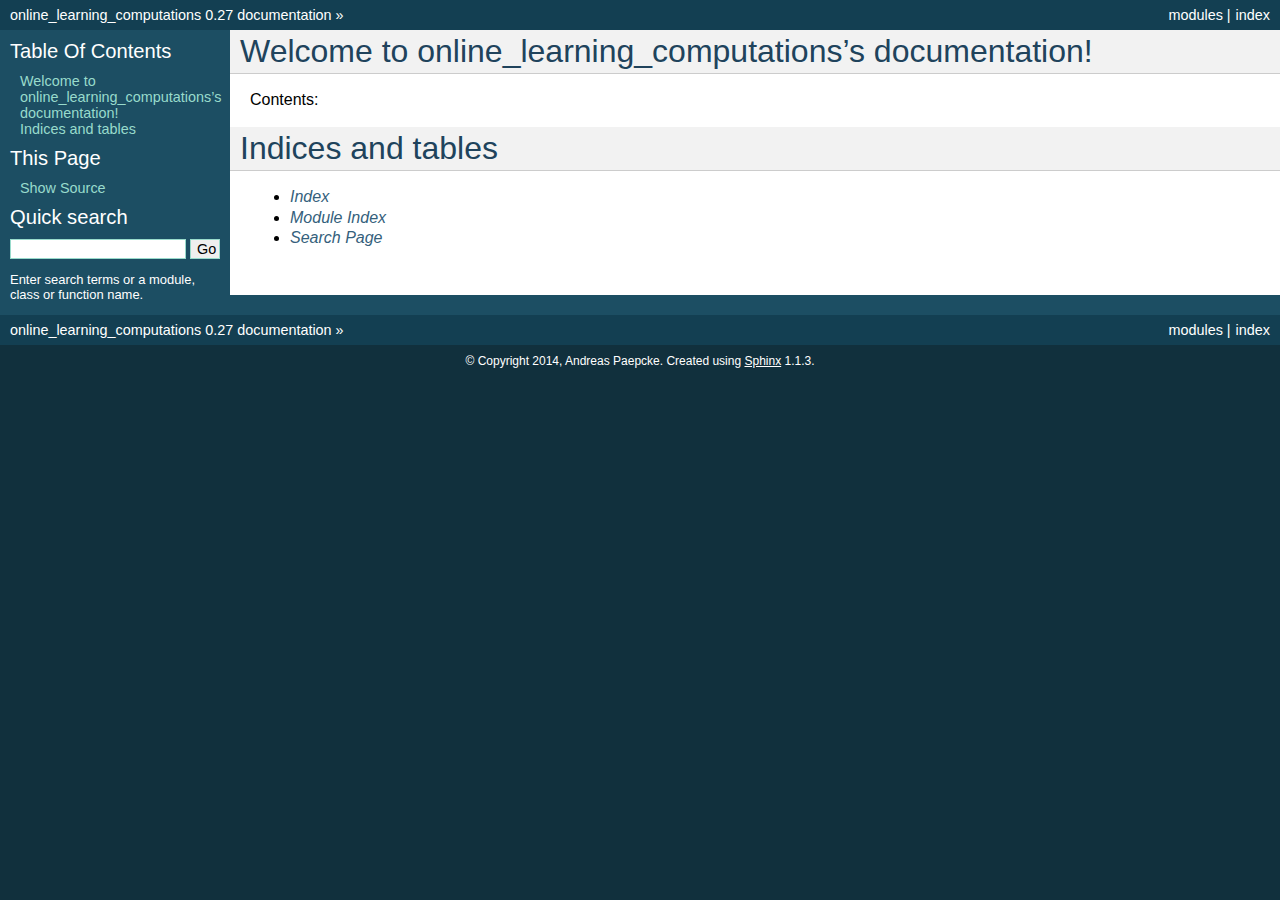
<file: doc/_build/index.html>
<!DOCTYPE html PUBLIC "-//W3C//DTD XHTML 1.0 Transitional//EN"
  "http://www.w3.org/TR/xhtml1/DTD/xhtml1-transitional.dtd">


<html xmlns="http://www.w3.org/1999/xhtml">
  <head>
    <meta http-equiv="Content-Type" content="text/html; charset=utf-8" />
    
    <title>Welcome to online_learning_computations’s documentation! &mdash; online_learning_computations 0.27 documentation</title>
    
    <link rel="stylesheet" href="_static/default.css" type="text/css" />
    <link rel="stylesheet" href="_static/pygments.css" type="text/css" />
    
    <script type="text/javascript">
      var DOCUMENTATION_OPTIONS = {
        URL_ROOT:    '',
        VERSION:     '0.27',
        COLLAPSE_INDEX: false,
        FILE_SUFFIX: '.html',
        HAS_SOURCE:  true
      };
    </script>
    <script type="text/javascript" src="_static/jquery.js"></script>
    <script type="text/javascript" src="_static/underscore.js"></script>
    <script type="text/javascript" src="_static/doctools.js"></script>
    <link rel="top" title="online_learning_computations 0.27 documentation" href="#" /> 
  </head>
  <body>
    <div class="related">
      <h3>Navigation</h3>
      <ul>
        <li class="right" style="margin-right: 10px">
          <a href="genindex.html" title="General Index"
             accesskey="I">index</a></li>
        <li class="right" >
          <a href="py-modindex.html" title="Python Module Index"
             >modules</a> |</li>
        <li><a href="#">online_learning_computations 0.27 documentation</a> &raquo;</li> 
      </ul>
    </div>  

    <div class="document">
      <div class="documentwrapper">
        <div class="bodywrapper">
          <div class="body">
            
  <div class="section" id="welcome-to-online-learning-computations-s-documentation">
<h1>Welcome to online_learning_computations&#8217;s documentation!<a class="headerlink" href="#welcome-to-online-learning-computations-s-documentation" title="Permalink to this headline">¶</a></h1>
<p>Contents:</p>
<div class="toctree-wrapper compound">
<ul class="simple">
</ul>
</div>
</div>
<div class="section" id="indices-and-tables">
<h1>Indices and tables<a class="headerlink" href="#indices-and-tables" title="Permalink to this headline">¶</a></h1>
<ul class="simple">
<li><a class="reference internal" href="genindex.html"><em>Index</em></a></li>
<li><a class="reference internal" href="py-modindex.html"><em>Module Index</em></a></li>
<li><a class="reference internal" href="search.html"><em>Search Page</em></a></li>
</ul>
</div>


          </div>
        </div>
      </div>
      <div class="sphinxsidebar">
        <div class="sphinxsidebarwrapper">
  <h3><a href="#">Table Of Contents</a></h3>
  <ul>
<li><a class="reference internal" href="#">Welcome to online_learning_computations&#8217;s documentation!</a><ul>
</ul>
</li>
<li><a class="reference internal" href="#indices-and-tables">Indices and tables</a></li>
</ul>

  <h3>This Page</h3>
  <ul class="this-page-menu">
    <li><a href="_sources/index.txt"
           rel="nofollow">Show Source</a></li>
  </ul>
<div id="searchbox" style="display: none">
  <h3>Quick search</h3>
    <form class="search" action="search.html" method="get">
      <input type="text" name="q" />
      <input type="submit" value="Go" />
      <input type="hidden" name="check_keywords" value="yes" />
      <input type="hidden" name="area" value="default" />
    </form>
    <p class="searchtip" style="font-size: 90%">
    Enter search terms or a module, class or function name.
    </p>
</div>
<script type="text/javascript">$('#searchbox').show(0);</script>
        </div>
      </div>
      <div class="clearer"></div>
    </div>
    <div class="related">
      <h3>Navigation</h3>
      <ul>
        <li class="right" style="margin-right: 10px">
          <a href="genindex.html" title="General Index"
             >index</a></li>
        <li class="right" >
          <a href="py-modindex.html" title="Python Module Index"
             >modules</a> |</li>
        <li><a href="#">online_learning_computations 0.27 documentation</a> &raquo;</li> 
      </ul>
    </div>
    <div class="footer">
        &copy; Copyright 2014, Andreas Paepcke.
      Created using <a href="http://sphinx.pocoo.org/">Sphinx</a> 1.1.3.
    </div>
  </body>
</html>
</file>
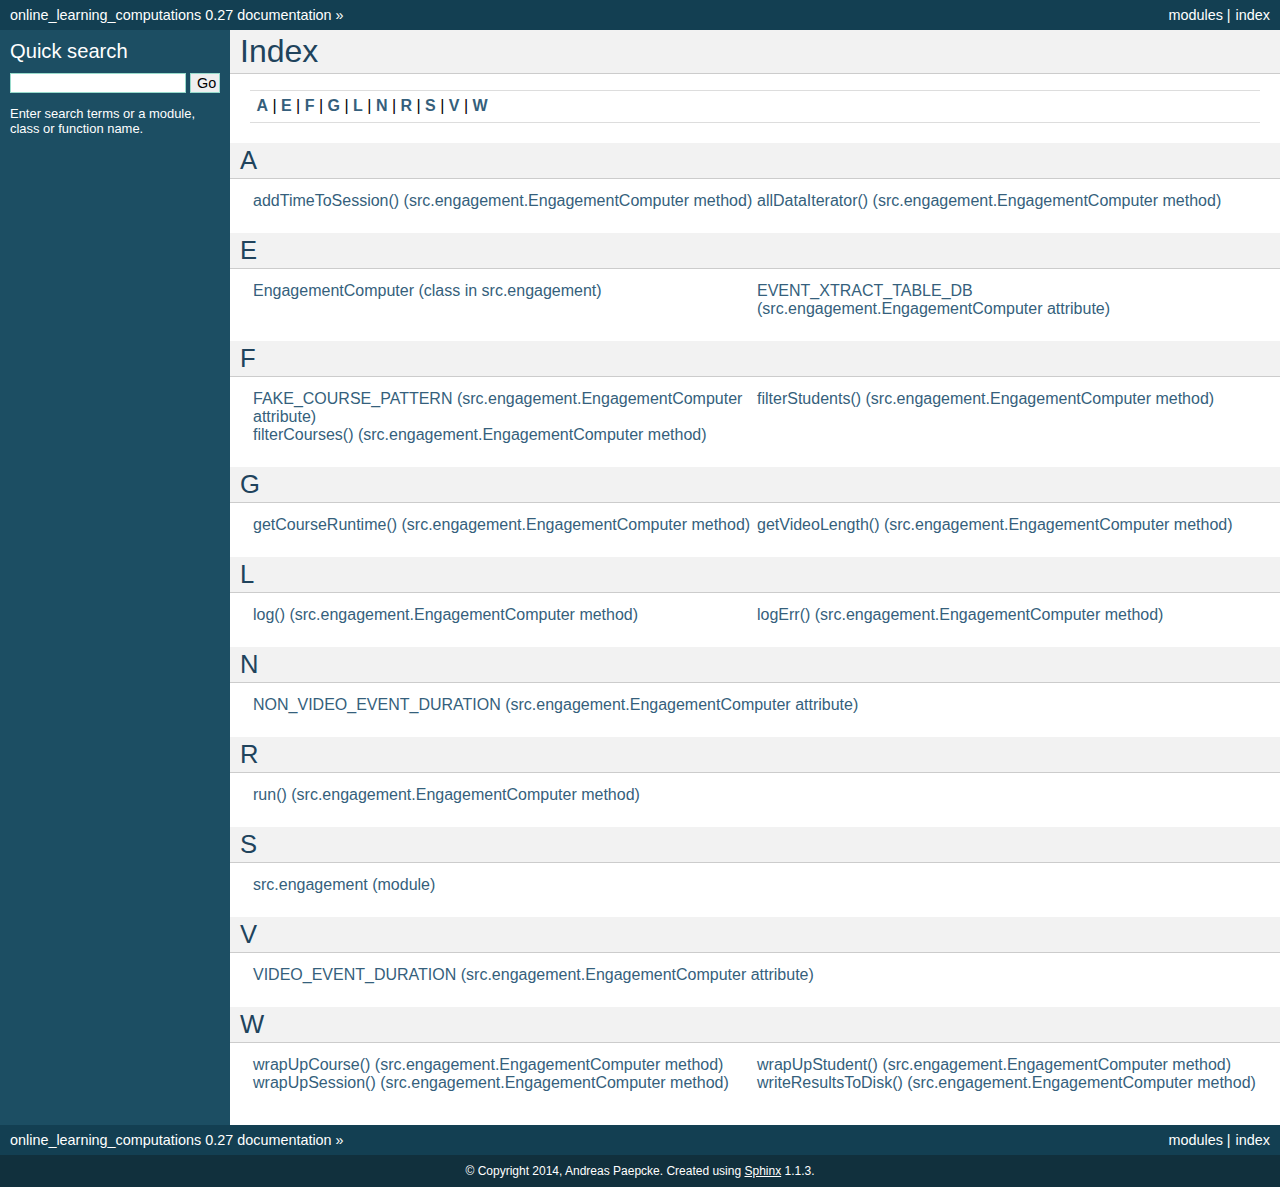
<file: doc/_build/genindex.html>
<!DOCTYPE html PUBLIC "-//W3C//DTD XHTML 1.0 Transitional//EN"
  "http://www.w3.org/TR/xhtml1/DTD/xhtml1-transitional.dtd">


<html xmlns="http://www.w3.org/1999/xhtml">
  <head>
    <meta http-equiv="Content-Type" content="text/html; charset=utf-8" />
    
    <title>Index &mdash; online_learning_computations 0.27 documentation</title>
    
    <link rel="stylesheet" href="_static/default.css" type="text/css" />
    <link rel="stylesheet" href="_static/pygments.css" type="text/css" />
    
    <script type="text/javascript">
      var DOCUMENTATION_OPTIONS = {
        URL_ROOT:    '',
        VERSION:     '0.27',
        COLLAPSE_INDEX: false,
        FILE_SUFFIX: '.html',
        HAS_SOURCE:  true
      };
    </script>
    <script type="text/javascript" src="_static/jquery.js"></script>
    <script type="text/javascript" src="_static/underscore.js"></script>
    <script type="text/javascript" src="_static/doctools.js"></script>
    <link rel="top" title="online_learning_computations 0.27 documentation" href="index.html" /> 
  </head>
  <body>
    <div class="related">
      <h3>Navigation</h3>
      <ul>
        <li class="right" style="margin-right: 10px">
          <a href="#" title="General Index"
             accesskey="I">index</a></li>
        <li class="right" >
          <a href="py-modindex.html" title="Python Module Index"
             >modules</a> |</li>
        <li><a href="index.html">online_learning_computations 0.27 documentation</a> &raquo;</li> 
      </ul>
    </div>  

    <div class="document">
      <div class="documentwrapper">
        <div class="bodywrapper">
          <div class="body">
            

<h1 id="index">Index</h1>

<div class="genindex-jumpbox">
 <a href="#A"><strong>A</strong></a>
 | <a href="#E"><strong>E</strong></a>
 | <a href="#F"><strong>F</strong></a>
 | <a href="#G"><strong>G</strong></a>
 | <a href="#L"><strong>L</strong></a>
 | <a href="#N"><strong>N</strong></a>
 | <a href="#R"><strong>R</strong></a>
 | <a href="#S"><strong>S</strong></a>
 | <a href="#V"><strong>V</strong></a>
 | <a href="#W"><strong>W</strong></a>
 
</div>
<h2 id="A">A</h2>
<table style="width: 100%" class="indextable genindextable"><tr>
  <td style="width: 33%" valign="top"><dl>
      
  <dt><a href="src.html#src.engagement.EngagementComputer.addTimeToSession">addTimeToSession() (src.engagement.EngagementComputer method)</a>
  </dt>

  </dl></td>
  <td style="width: 33%" valign="top"><dl>
      
  <dt><a href="src.html#src.engagement.EngagementComputer.allDataIterator">allDataIterator() (src.engagement.EngagementComputer method)</a>
  </dt>

  </dl></td>
</tr></table>

<h2 id="E">E</h2>
<table style="width: 100%" class="indextable genindextable"><tr>
  <td style="width: 33%" valign="top"><dl>
      
  <dt><a href="src.html#src.engagement.EngagementComputer">EngagementComputer (class in src.engagement)</a>
  </dt>

  </dl></td>
  <td style="width: 33%" valign="top"><dl>
      
  <dt><a href="src.html#src.engagement.EngagementComputer.EVENT_XTRACT_TABLE_DB">EVENT_XTRACT_TABLE_DB (src.engagement.EngagementComputer attribute)</a>
  </dt>

  </dl></td>
</tr></table>

<h2 id="F">F</h2>
<table style="width: 100%" class="indextable genindextable"><tr>
  <td style="width: 33%" valign="top"><dl>
      
  <dt><a href="src.html#src.engagement.EngagementComputer.FAKE_COURSE_PATTERN">FAKE_COURSE_PATTERN (src.engagement.EngagementComputer attribute)</a>
  </dt>

      
  <dt><a href="src.html#src.engagement.EngagementComputer.filterCourses">filterCourses() (src.engagement.EngagementComputer method)</a>
  </dt>

  </dl></td>
  <td style="width: 33%" valign="top"><dl>
      
  <dt><a href="src.html#src.engagement.EngagementComputer.filterStudents">filterStudents() (src.engagement.EngagementComputer method)</a>
  </dt>

  </dl></td>
</tr></table>

<h2 id="G">G</h2>
<table style="width: 100%" class="indextable genindextable"><tr>
  <td style="width: 33%" valign="top"><dl>
      
  <dt><a href="src.html#src.engagement.EngagementComputer.getCourseRuntime">getCourseRuntime() (src.engagement.EngagementComputer method)</a>
  </dt>

  </dl></td>
  <td style="width: 33%" valign="top"><dl>
      
  <dt><a href="src.html#src.engagement.EngagementComputer.getVideoLength">getVideoLength() (src.engagement.EngagementComputer method)</a>
  </dt>

  </dl></td>
</tr></table>

<h2 id="L">L</h2>
<table style="width: 100%" class="indextable genindextable"><tr>
  <td style="width: 33%" valign="top"><dl>
      
  <dt><a href="src.html#src.engagement.EngagementComputer.log">log() (src.engagement.EngagementComputer method)</a>
  </dt>

  </dl></td>
  <td style="width: 33%" valign="top"><dl>
      
  <dt><a href="src.html#src.engagement.EngagementComputer.logErr">logErr() (src.engagement.EngagementComputer method)</a>
  </dt>

  </dl></td>
</tr></table>

<h2 id="N">N</h2>
<table style="width: 100%" class="indextable genindextable"><tr>
  <td style="width: 33%" valign="top"><dl>
      
  <dt><a href="src.html#src.engagement.EngagementComputer.NON_VIDEO_EVENT_DURATION">NON_VIDEO_EVENT_DURATION (src.engagement.EngagementComputer attribute)</a>
  </dt>

  </dl></td>
</tr></table>

<h2 id="R">R</h2>
<table style="width: 100%" class="indextable genindextable"><tr>
  <td style="width: 33%" valign="top"><dl>
      
  <dt><a href="src.html#src.engagement.EngagementComputer.run">run() (src.engagement.EngagementComputer method)</a>
  </dt>

  </dl></td>
</tr></table>

<h2 id="S">S</h2>
<table style="width: 100%" class="indextable genindextable"><tr>
  <td style="width: 33%" valign="top"><dl>
      
  <dt><a href="src.html#module-src.engagement">src.engagement (module)</a>
  </dt>

  </dl></td>
</tr></table>

<h2 id="V">V</h2>
<table style="width: 100%" class="indextable genindextable"><tr>
  <td style="width: 33%" valign="top"><dl>
      
  <dt><a href="src.html#src.engagement.EngagementComputer.VIDEO_EVENT_DURATION">VIDEO_EVENT_DURATION (src.engagement.EngagementComputer attribute)</a>
  </dt>

  </dl></td>
</tr></table>

<h2 id="W">W</h2>
<table style="width: 100%" class="indextable genindextable"><tr>
  <td style="width: 33%" valign="top"><dl>
      
  <dt><a href="src.html#src.engagement.EngagementComputer.wrapUpCourse">wrapUpCourse() (src.engagement.EngagementComputer method)</a>
  </dt>

      
  <dt><a href="src.html#src.engagement.EngagementComputer.wrapUpSession">wrapUpSession() (src.engagement.EngagementComputer method)</a>
  </dt>

  </dl></td>
  <td style="width: 33%" valign="top"><dl>
      
  <dt><a href="src.html#src.engagement.EngagementComputer.wrapUpStudent">wrapUpStudent() (src.engagement.EngagementComputer method)</a>
  </dt>

      
  <dt><a href="src.html#src.engagement.EngagementComputer.writeResultsToDisk">writeResultsToDisk() (src.engagement.EngagementComputer method)</a>
  </dt>

  </dl></td>
</tr></table>



          </div>
        </div>
      </div>
      <div class="sphinxsidebar">
        <div class="sphinxsidebarwrapper">

   

<div id="searchbox" style="display: none">
  <h3>Quick search</h3>
    <form class="search" action="search.html" method="get">
      <input type="text" name="q" />
      <input type="submit" value="Go" />
      <input type="hidden" name="check_keywords" value="yes" />
      <input type="hidden" name="area" value="default" />
    </form>
    <p class="searchtip" style="font-size: 90%">
    Enter search terms or a module, class or function name.
    </p>
</div>
<script type="text/javascript">$('#searchbox').show(0);</script>
        </div>
      </div>
      <div class="clearer"></div>
    </div>
    <div class="related">
      <h3>Navigation</h3>
      <ul>
        <li class="right" style="margin-right: 10px">
          <a href="#" title="General Index"
             >index</a></li>
        <li class="right" >
          <a href="py-modindex.html" title="Python Module Index"
             >modules</a> |</li>
        <li><a href="index.html">online_learning_computations 0.27 documentation</a> &raquo;</li> 
      </ul>
    </div>
    <div class="footer">
        &copy; Copyright 2014, Andreas Paepcke.
      Created using <a href="http://sphinx.pocoo.org/">Sphinx</a> 1.1.3.
    </div>
  </body>
</html>
</file>
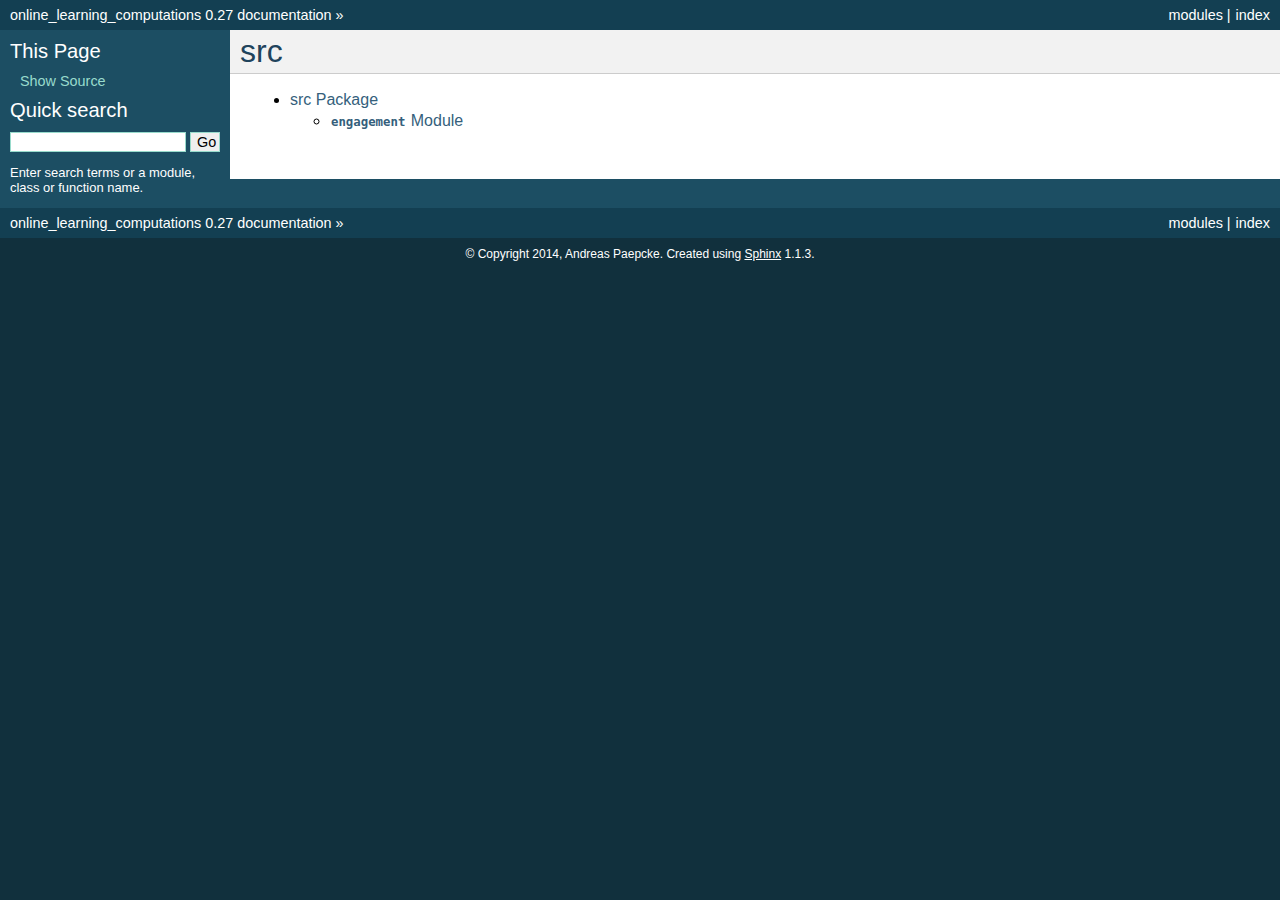
<file: doc/_build/modules.html>
<!DOCTYPE html PUBLIC "-//W3C//DTD XHTML 1.0 Transitional//EN"
  "http://www.w3.org/TR/xhtml1/DTD/xhtml1-transitional.dtd">


<html xmlns="http://www.w3.org/1999/xhtml">
  <head>
    <meta http-equiv="Content-Type" content="text/html; charset=utf-8" />
    
    <title>src &mdash; online_learning_computations 0.27 documentation</title>
    
    <link rel="stylesheet" href="_static/default.css" type="text/css" />
    <link rel="stylesheet" href="_static/pygments.css" type="text/css" />
    
    <script type="text/javascript">
      var DOCUMENTATION_OPTIONS = {
        URL_ROOT:    '',
        VERSION:     '0.27',
        COLLAPSE_INDEX: false,
        FILE_SUFFIX: '.html',
        HAS_SOURCE:  true
      };
    </script>
    <script type="text/javascript" src="_static/jquery.js"></script>
    <script type="text/javascript" src="_static/underscore.js"></script>
    <script type="text/javascript" src="_static/doctools.js"></script>
    <link rel="top" title="online_learning_computations 0.27 documentation" href="index.html" /> 
  </head>
  <body>
    <div class="related">
      <h3>Navigation</h3>
      <ul>
        <li class="right" style="margin-right: 10px">
          <a href="genindex.html" title="General Index"
             accesskey="I">index</a></li>
        <li class="right" >
          <a href="py-modindex.html" title="Python Module Index"
             >modules</a> |</li>
        <li><a href="index.html">online_learning_computations 0.27 documentation</a> &raquo;</li> 
      </ul>
    </div>  

    <div class="document">
      <div class="documentwrapper">
        <div class="bodywrapper">
          <div class="body">
            
  <div class="section" id="src">
<h1>src<a class="headerlink" href="#src" title="Permalink to this headline">¶</a></h1>
<div class="toctree-wrapper compound">
<ul>
<li class="toctree-l1"><a class="reference internal" href="src.html">src Package</a><ul>
<li class="toctree-l2"><a class="reference internal" href="src.html#module-src.engagement"><tt class="docutils literal"><span class="pre">engagement</span></tt> Module</a></li>
</ul>
</li>
</ul>
</div>
</div>


          </div>
        </div>
      </div>
      <div class="sphinxsidebar">
        <div class="sphinxsidebarwrapper">
  <h3>This Page</h3>
  <ul class="this-page-menu">
    <li><a href="_sources/modules.txt"
           rel="nofollow">Show Source</a></li>
  </ul>
<div id="searchbox" style="display: none">
  <h3>Quick search</h3>
    <form class="search" action="search.html" method="get">
      <input type="text" name="q" />
      <input type="submit" value="Go" />
      <input type="hidden" name="check_keywords" value="yes" />
      <input type="hidden" name="area" value="default" />
    </form>
    <p class="searchtip" style="font-size: 90%">
    Enter search terms or a module, class or function name.
    </p>
</div>
<script type="text/javascript">$('#searchbox').show(0);</script>
        </div>
      </div>
      <div class="clearer"></div>
    </div>
    <div class="related">
      <h3>Navigation</h3>
      <ul>
        <li class="right" style="margin-right: 10px">
          <a href="genindex.html" title="General Index"
             >index</a></li>
        <li class="right" >
          <a href="py-modindex.html" title="Python Module Index"
             >modules</a> |</li>
        <li><a href="index.html">online_learning_computations 0.27 documentation</a> &raquo;</li> 
      </ul>
    </div>
    <div class="footer">
        &copy; Copyright 2014, Andreas Paepcke.
      Created using <a href="http://sphinx.pocoo.org/">Sphinx</a> 1.1.3.
    </div>
  </body>
</html>
</file>
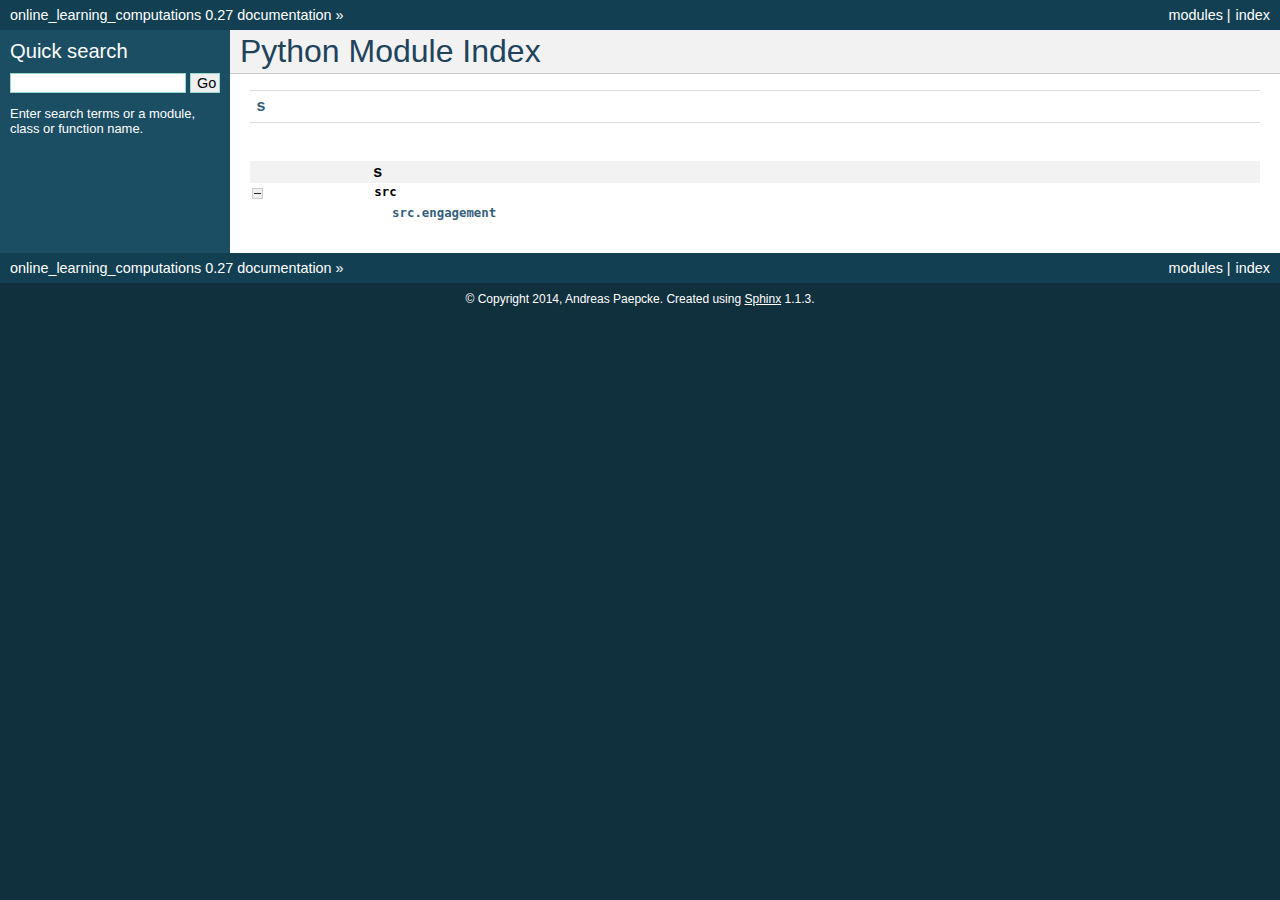
<file: doc/_build/py-modindex.html>
<!DOCTYPE html PUBLIC "-//W3C//DTD XHTML 1.0 Transitional//EN"
  "http://www.w3.org/TR/xhtml1/DTD/xhtml1-transitional.dtd">


<html xmlns="http://www.w3.org/1999/xhtml">
  <head>
    <meta http-equiv="Content-Type" content="text/html; charset=utf-8" />
    
    <title>Python Module Index &mdash; online_learning_computations 0.27 documentation</title>
    
    <link rel="stylesheet" href="_static/default.css" type="text/css" />
    <link rel="stylesheet" href="_static/pygments.css" type="text/css" />
    
    <script type="text/javascript">
      var DOCUMENTATION_OPTIONS = {
        URL_ROOT:    '',
        VERSION:     '0.27',
        COLLAPSE_INDEX: false,
        FILE_SUFFIX: '.html',
        HAS_SOURCE:  true
      };
    </script>
    <script type="text/javascript" src="_static/jquery.js"></script>
    <script type="text/javascript" src="_static/underscore.js"></script>
    <script type="text/javascript" src="_static/doctools.js"></script>
    <link rel="top" title="online_learning_computations 0.27 documentation" href="index.html" />
 


  </head>
  <body>
    <div class="related">
      <h3>Navigation</h3>
      <ul>
        <li class="right" style="margin-right: 10px">
          <a href="genindex.html" title="General Index"
             accesskey="I">index</a></li>
        <li class="right" >
          <a href="#" title="Python Module Index"
             >modules</a> |</li>
        <li><a href="index.html">online_learning_computations 0.27 documentation</a> &raquo;</li> 
      </ul>
    </div>  

    <div class="document">
      <div class="documentwrapper">
        <div class="bodywrapper">
          <div class="body">
            

   <h1>Python Module Index</h1>

   <div class="modindex-jumpbox">
   <a href="#cap-s"><strong>s</strong></a>
   </div>

   <table class="indextable modindextable" cellspacing="0" cellpadding="2">
     <tr class="pcap"><td></td><td>&nbsp;</td><td></td></tr>
     <tr class="cap" id="cap-s"><td></td><td>
       <strong>s</strong></td><td></td></tr>
     <tr>
       <td><img src="_static/minus.png" class="toggler"
              id="toggle-1" style="display: none" alt="-" /></td>
       <td>
       <tt class="xref">src</tt></td><td>
       <em></em></td></tr>
     <tr class="cg-1">
       <td></td>
       <td>&nbsp;&nbsp;&nbsp;
       <a href="src.html#module-src.engagement"><tt class="xref">src.engagement</tt></a></td><td>
       <em></em></td></tr>
   </table>


          </div>
        </div>
      </div>
      <div class="sphinxsidebar">
        <div class="sphinxsidebarwrapper">
<div id="searchbox" style="display: none">
  <h3>Quick search</h3>
    <form class="search" action="search.html" method="get">
      <input type="text" name="q" />
      <input type="submit" value="Go" />
      <input type="hidden" name="check_keywords" value="yes" />
      <input type="hidden" name="area" value="default" />
    </form>
    <p class="searchtip" style="font-size: 90%">
    Enter search terms or a module, class or function name.
    </p>
</div>
<script type="text/javascript">$('#searchbox').show(0);</script>
        </div>
      </div>
      <div class="clearer"></div>
    </div>
    <div class="related">
      <h3>Navigation</h3>
      <ul>
        <li class="right" style="margin-right: 10px">
          <a href="genindex.html" title="General Index"
             >index</a></li>
        <li class="right" >
          <a href="#" title="Python Module Index"
             >modules</a> |</li>
        <li><a href="index.html">online_learning_computations 0.27 documentation</a> &raquo;</li> 
      </ul>
    </div>
    <div class="footer">
        &copy; Copyright 2014, Andreas Paepcke.
      Created using <a href="http://sphinx.pocoo.org/">Sphinx</a> 1.1.3.
    </div>
  </body>
</html>
</file>
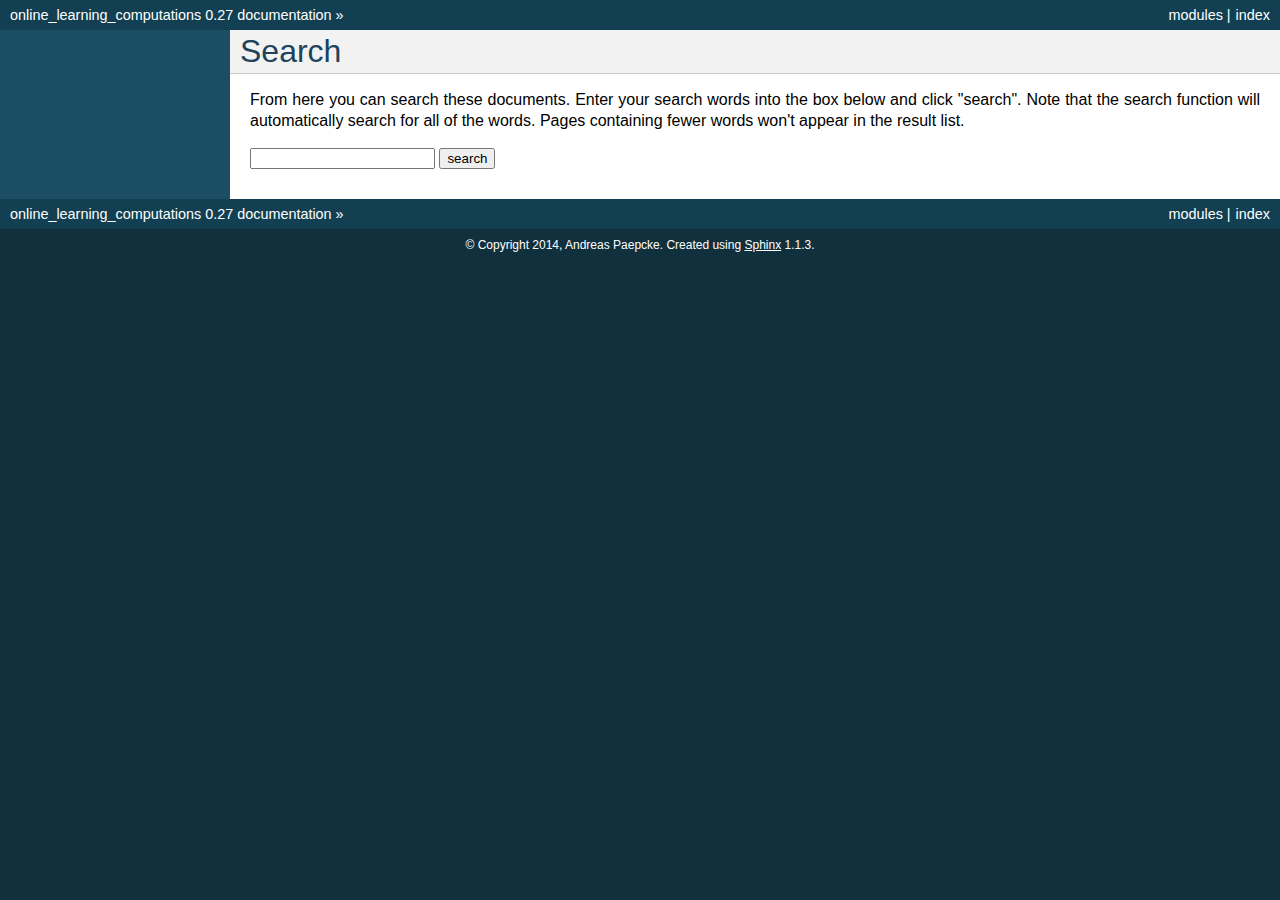
<file: doc/_build/search.html>
<!DOCTYPE html PUBLIC "-//W3C//DTD XHTML 1.0 Transitional//EN"
  "http://www.w3.org/TR/xhtml1/DTD/xhtml1-transitional.dtd">


<html xmlns="http://www.w3.org/1999/xhtml">
  <head>
    <meta http-equiv="Content-Type" content="text/html; charset=utf-8" />
    
    <title>Search &mdash; online_learning_computations 0.27 documentation</title>
    
    <link rel="stylesheet" href="_static/default.css" type="text/css" />
    <link rel="stylesheet" href="_static/pygments.css" type="text/css" />
    
    <script type="text/javascript">
      var DOCUMENTATION_OPTIONS = {
        URL_ROOT:    '',
        VERSION:     '0.27',
        COLLAPSE_INDEX: false,
        FILE_SUFFIX: '.html',
        HAS_SOURCE:  true
      };
    </script>
    <script type="text/javascript" src="_static/jquery.js"></script>
    <script type="text/javascript" src="_static/underscore.js"></script>
    <script type="text/javascript" src="_static/doctools.js"></script>
    <script type="text/javascript" src="_static/searchtools.js"></script>
    <link rel="top" title="online_learning_computations 0.27 documentation" href="index.html" />
  <script type="text/javascript">
    jQuery(function() { Search.loadIndex("searchindex.js"); });
  </script>
   

  </head>
  <body>
    <div class="related">
      <h3>Navigation</h3>
      <ul>
        <li class="right" style="margin-right: 10px">
          <a href="genindex.html" title="General Index"
             accesskey="I">index</a></li>
        <li class="right" >
          <a href="py-modindex.html" title="Python Module Index"
             >modules</a> |</li>
        <li><a href="index.html">online_learning_computations 0.27 documentation</a> &raquo;</li> 
      </ul>
    </div>  

    <div class="document">
      <div class="documentwrapper">
        <div class="bodywrapper">
          <div class="body">
            
  <h1 id="search-documentation">Search</h1>
  <div id="fallback" class="admonition warning">
  <script type="text/javascript">$('#fallback').hide();</script>
  <p>
    Please activate JavaScript to enable the search
    functionality.
  </p>
  </div>
  <p>
    From here you can search these documents. Enter your search
    words into the box below and click "search". Note that the search
    function will automatically search for all of the words. Pages
    containing fewer words won't appear in the result list.
  </p>
  <form action="" method="get">
    <input type="text" name="q" value="" />
    <input type="submit" value="search" />
    <span id="search-progress" style="padding-left: 10px"></span>
  </form>
  
  <div id="search-results">
  
  </div>

          </div>
        </div>
      </div>
      <div class="sphinxsidebar">
        <div class="sphinxsidebarwrapper">
        </div>
      </div>
      <div class="clearer"></div>
    </div>
    <div class="related">
      <h3>Navigation</h3>
      <ul>
        <li class="right" style="margin-right: 10px">
          <a href="genindex.html" title="General Index"
             >index</a></li>
        <li class="right" >
          <a href="py-modindex.html" title="Python Module Index"
             >modules</a> |</li>
        <li><a href="index.html">online_learning_computations 0.27 documentation</a> &raquo;</li> 
      </ul>
    </div>
    <div class="footer">
        &copy; Copyright 2014, Andreas Paepcke.
      Created using <a href="http://sphinx.pocoo.org/">Sphinx</a> 1.1.3.
    </div>
  </body>
</html>
</file>
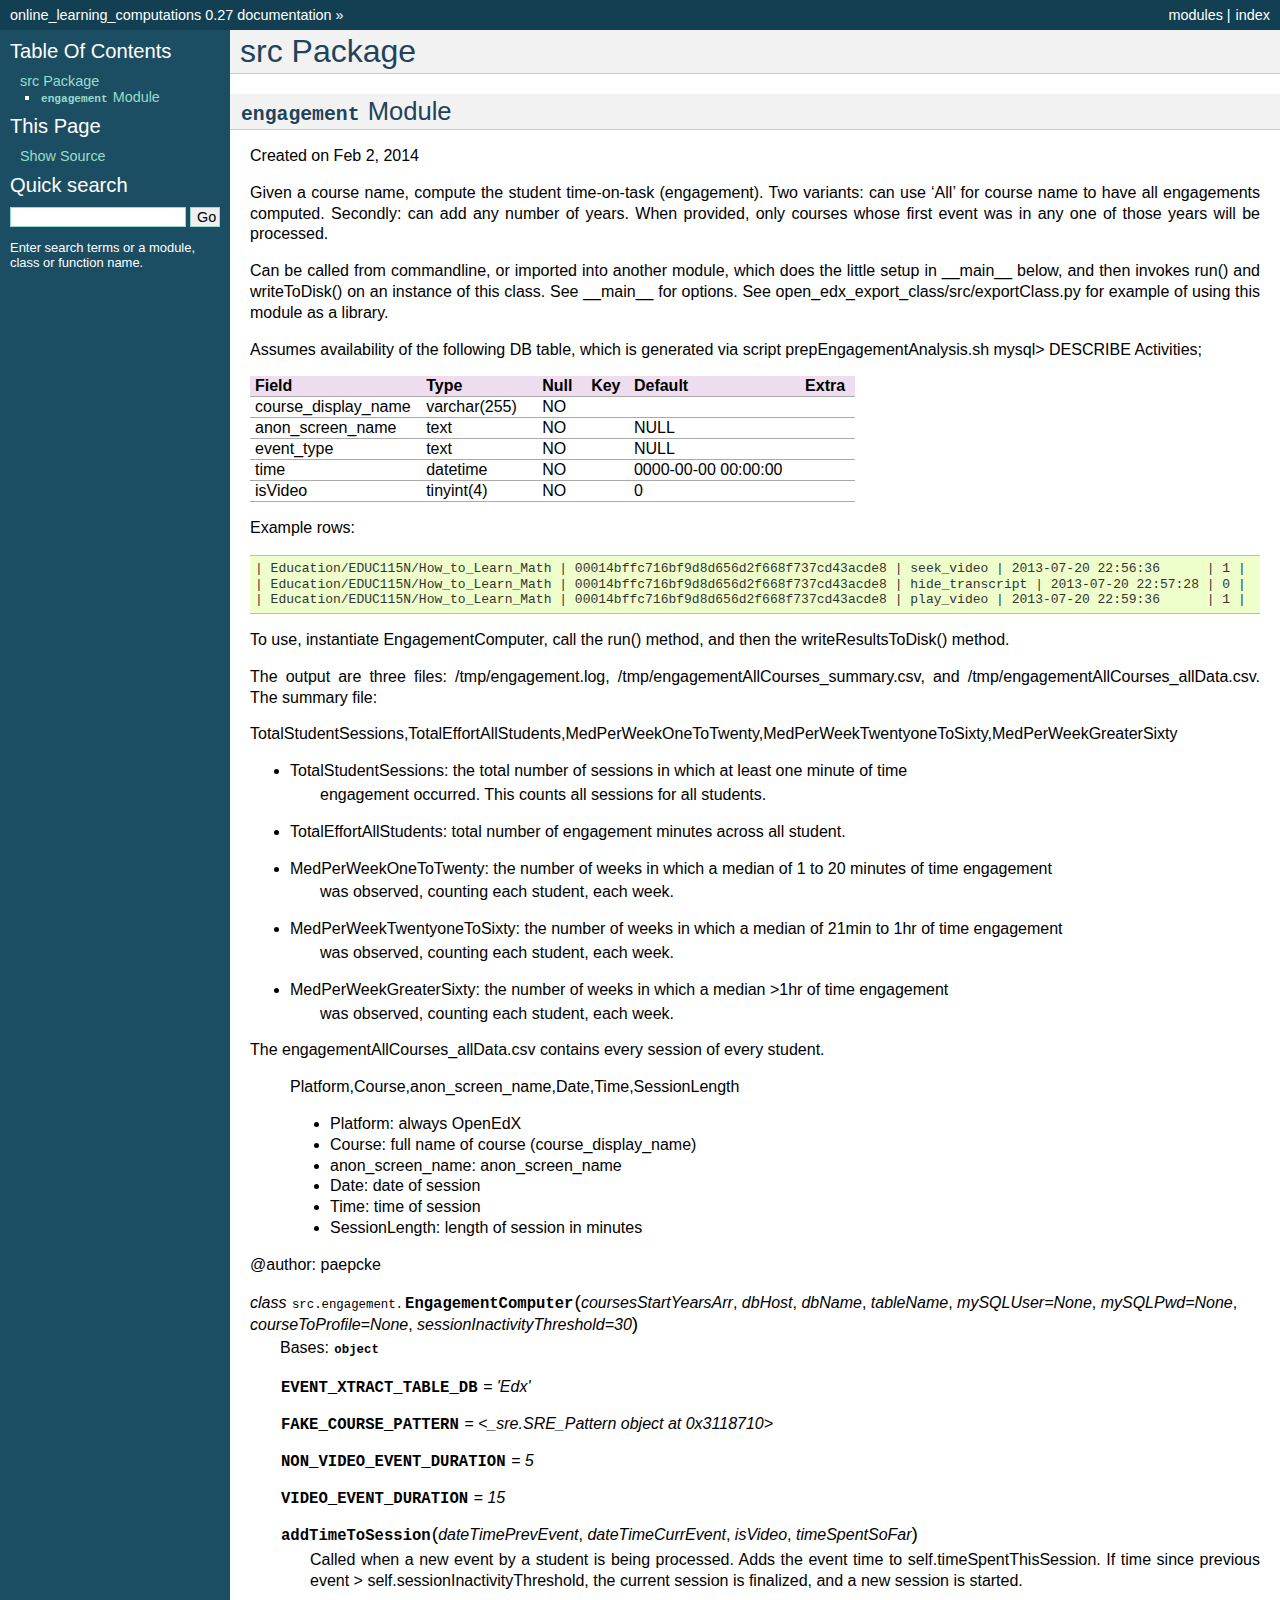
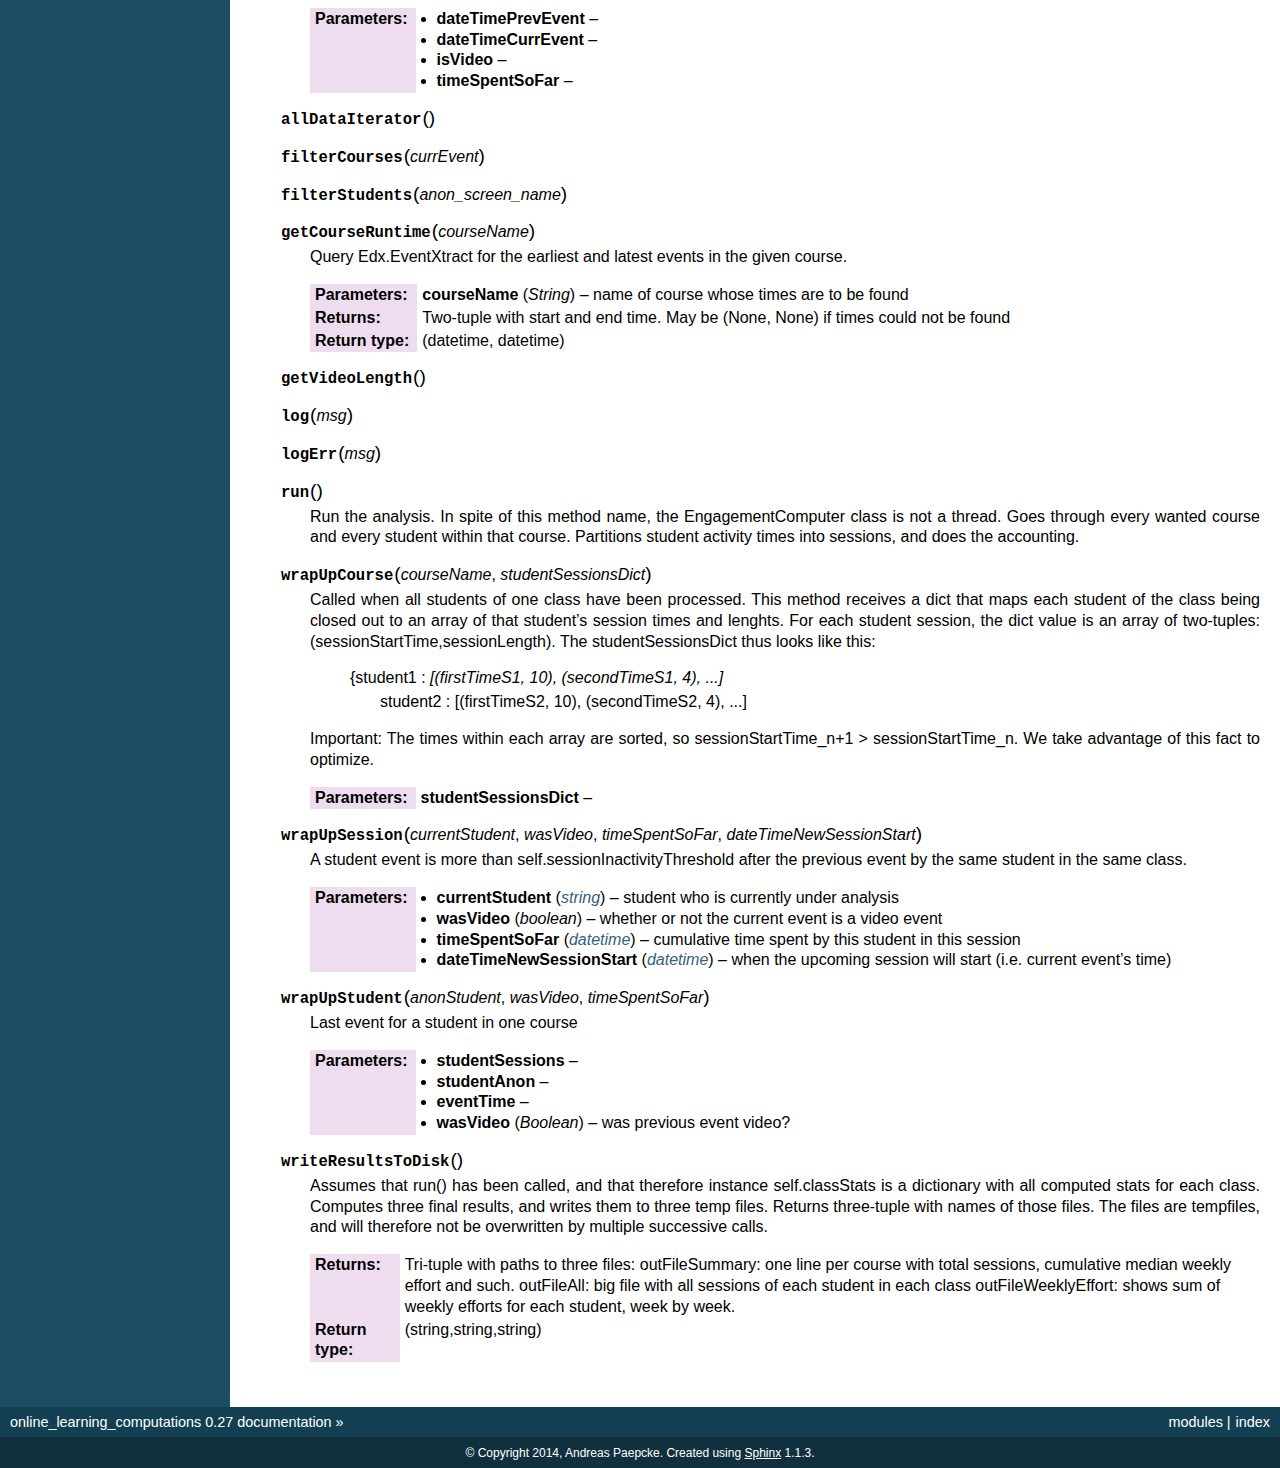
<file: doc/_build/src.html>
<!DOCTYPE html PUBLIC "-//W3C//DTD XHTML 1.0 Transitional//EN"
  "http://www.w3.org/TR/xhtml1/DTD/xhtml1-transitional.dtd">


<html xmlns="http://www.w3.org/1999/xhtml">
  <head>
    <meta http-equiv="Content-Type" content="text/html; charset=utf-8" />
    
    <title>src Package &mdash; online_learning_computations 0.27 documentation</title>
    
    <link rel="stylesheet" href="_static/default.css" type="text/css" />
    <link rel="stylesheet" href="_static/pygments.css" type="text/css" />
    
    <script type="text/javascript">
      var DOCUMENTATION_OPTIONS = {
        URL_ROOT:    '',
        VERSION:     '0.27',
        COLLAPSE_INDEX: false,
        FILE_SUFFIX: '.html',
        HAS_SOURCE:  true
      };
    </script>
    <script type="text/javascript" src="_static/jquery.js"></script>
    <script type="text/javascript" src="_static/underscore.js"></script>
    <script type="text/javascript" src="_static/doctools.js"></script>
    <link rel="top" title="online_learning_computations 0.27 documentation" href="index.html" /> 
  </head>
  <body>
    <div class="related">
      <h3>Navigation</h3>
      <ul>
        <li class="right" style="margin-right: 10px">
          <a href="genindex.html" title="General Index"
             accesskey="I">index</a></li>
        <li class="right" >
          <a href="py-modindex.html" title="Python Module Index"
             >modules</a> |</li>
        <li><a href="index.html">online_learning_computations 0.27 documentation</a> &raquo;</li> 
      </ul>
    </div>  

    <div class="document">
      <div class="documentwrapper">
        <div class="bodywrapper">
          <div class="body">
            
  <div class="section" id="src-package">
<h1>src Package<a class="headerlink" href="#src-package" title="Permalink to this headline">¶</a></h1>
<div class="section" id="module-src.engagement">
<span id="engagement-module"></span><h2><tt class="xref py py-mod docutils literal"><span class="pre">engagement</span></tt> Module<a class="headerlink" href="#module-src.engagement" title="Permalink to this headline">¶</a></h2>
<p>Created on Feb 2, 2014</p>
<p>Given a course name, compute the student time-on-task (engagement).
Two variants: can use &#8216;All&#8217; for course name to have all engagements
computed. Secondly: can add any number of years. When provided, 
only courses whose first event was in any one of those years will
be processed.</p>
<p>Can be called from commandline, or imported into another module, which
does the little setup in __main__ below, and then invokes run() and
writeToDisk() on an instance of this class. See __main__ for options.
See open_edx_export_class/src/exportClass.py for example of using
this module as a library.</p>
<p>Assumes availability of the following DB table, which is generated 
via script prepEngagementAnalysis.sh 
mysql&gt; DESCRIBE Activities;</p>
<table border="1" class="docutils">
<colgroup>
<col width="28%" />
<col width="19%" />
<col width="8%" />
<col width="7%" />
<col width="28%" />
<col width="9%" />
</colgroup>
<thead valign="bottom">
<tr class="row-odd"><th class="head">Field</th>
<th class="head">Type</th>
<th class="head">Null</th>
<th class="head">Key</th>
<th class="head">Default</th>
<th class="head">Extra</th>
</tr>
</thead>
<tbody valign="top">
<tr class="row-even"><td>course_display_name</td>
<td>varchar(255)</td>
<td>NO</td>
<td>&nbsp;</td>
<td>&nbsp;</td>
<td>&nbsp;</td>
</tr>
<tr class="row-odd"><td>anon_screen_name</td>
<td>text</td>
<td>NO</td>
<td>&nbsp;</td>
<td>NULL</td>
<td>&nbsp;</td>
</tr>
<tr class="row-even"><td>event_type</td>
<td>text</td>
<td>NO</td>
<td>&nbsp;</td>
<td>NULL</td>
<td>&nbsp;</td>
</tr>
<tr class="row-odd"><td>time</td>
<td>datetime</td>
<td>NO</td>
<td>&nbsp;</td>
<td>0000-00-00 00:00:00</td>
<td>&nbsp;</td>
</tr>
<tr class="row-even"><td>isVideo</td>
<td>tinyint(4)</td>
<td>NO</td>
<td>&nbsp;</td>
<td>0</td>
<td>&nbsp;</td>
</tr>
</tbody>
</table>
<p>Example rows:</p>
<div class="highlight-python"><pre>| Education/EDUC115N/How_to_Learn_Math | 00014bffc716bf9d8d656d2f668f737cd43acde8 | seek_video | 2013-07-20 22:56:36      | 1 |
| Education/EDUC115N/How_to_Learn_Math | 00014bffc716bf9d8d656d2f668f737cd43acde8 | hide_transcript | 2013-07-20 22:57:28 | 0 |
| Education/EDUC115N/How_to_Learn_Math | 00014bffc716bf9d8d656d2f668f737cd43acde8 | play_video | 2013-07-20 22:59:36      | 1 |</pre>
</div>
<p>To use, instantiate EngagementComputer, call the run() method,
and then the writeResultsToDisk() method.</p>
<p>The output are three files: /tmp/engagement.log,  /tmp/engagementAllCourses_summary.csv,
and /tmp/engagementAllCourses_allData.csv. The summary file:</p>
<p>TotalStudentSessions,TotalEffortAllStudents,MedPerWeekOneToTwenty,MedPerWeekTwentyoneToSixty,MedPerWeekGreaterSixty</p>
<ul>
<li><dl class="first docutils">
<dt>TotalStudentSessions: the total number of sessions in which at least one minute of time</dt>
<dd><p class="first last">engagement occurred. This counts all sessions for all students.</p>
</dd>
</dl>
</li>
<li><p class="first">TotalEffortAllStudents: total number of engagement minutes across all student.</p>
</li>
<li><dl class="first docutils">
<dt>MedPerWeekOneToTwenty: the number of weeks in which a median of 1 to 20 minutes of time engagement </dt>
<dd><p class="first last">was observed, counting each student, each week.</p>
</dd>
</dl>
</li>
<li><dl class="first docutils">
<dt>MedPerWeekTwentyoneToSixty: the number of weeks in which a median of 21min to 1hr of time engagement </dt>
<dd><p class="first last">was observed, counting each student, each week.</p>
</dd>
</dl>
</li>
<li><dl class="first docutils">
<dt>MedPerWeekGreaterSixty: the number of weeks in which a median &gt;1hr of time engagement </dt>
<dd><p class="first last">was observed, counting each student, each week.</p>
</dd>
</dl>
</li>
</ul>
<p>The engagementAllCourses_allData.csv contains every session of every student.</p>
<blockquote>
<div><p>Platform,Course,anon_screen_name,Date,Time,SessionLength</p>
<ul class="simple">
<li>Platform: always OpenEdX</li>
<li>Course: full name of course (course_display_name)</li>
<li>anon_screen_name: anon_screen_name</li>
<li>Date: date of session</li>
<li>Time: time of session</li>
<li>SessionLength: length of session in minutes</li>
</ul>
</div></blockquote>
<p>&#64;author: paepcke</p>
<dl class="class">
<dt id="src.engagement.EngagementComputer">
<em class="property">class </em><tt class="descclassname">src.engagement.</tt><tt class="descname">EngagementComputer</tt><big>(</big><em>coursesStartYearsArr</em>, <em>dbHost</em>, <em>dbName</em>, <em>tableName</em>, <em>mySQLUser=None</em>, <em>mySQLPwd=None</em>, <em>courseToProfile=None</em>, <em>sessionInactivityThreshold=30</em><big>)</big><a class="headerlink" href="#src.engagement.EngagementComputer" title="Permalink to this definition">¶</a></dt>
<dd><p>Bases: <tt class="xref py py-class docutils literal"><span class="pre">object</span></tt></p>
<dl class="attribute">
<dt id="src.engagement.EngagementComputer.EVENT_XTRACT_TABLE_DB">
<tt class="descname">EVENT_XTRACT_TABLE_DB</tt><em class="property"> = 'Edx'</em><a class="headerlink" href="#src.engagement.EngagementComputer.EVENT_XTRACT_TABLE_DB" title="Permalink to this definition">¶</a></dt>
<dd></dd></dl>

<dl class="attribute">
<dt id="src.engagement.EngagementComputer.FAKE_COURSE_PATTERN">
<tt class="descname">FAKE_COURSE_PATTERN</tt><em class="property"> = &lt;_sre.SRE_Pattern object at 0x3118710&gt;</em><a class="headerlink" href="#src.engagement.EngagementComputer.FAKE_COURSE_PATTERN" title="Permalink to this definition">¶</a></dt>
<dd></dd></dl>

<dl class="attribute">
<dt id="src.engagement.EngagementComputer.NON_VIDEO_EVENT_DURATION">
<tt class="descname">NON_VIDEO_EVENT_DURATION</tt><em class="property"> = 5</em><a class="headerlink" href="#src.engagement.EngagementComputer.NON_VIDEO_EVENT_DURATION" title="Permalink to this definition">¶</a></dt>
<dd></dd></dl>

<dl class="attribute">
<dt id="src.engagement.EngagementComputer.VIDEO_EVENT_DURATION">
<tt class="descname">VIDEO_EVENT_DURATION</tt><em class="property"> = 15</em><a class="headerlink" href="#src.engagement.EngagementComputer.VIDEO_EVENT_DURATION" title="Permalink to this definition">¶</a></dt>
<dd></dd></dl>

<dl class="method">
<dt id="src.engagement.EngagementComputer.addTimeToSession">
<tt class="descname">addTimeToSession</tt><big>(</big><em>dateTimePrevEvent</em>, <em>dateTimeCurrEvent</em>, <em>isVideo</em>, <em>timeSpentSoFar</em><big>)</big><a class="headerlink" href="#src.engagement.EngagementComputer.addTimeToSession" title="Permalink to this definition">¶</a></dt>
<dd><p>Called when a new event by a student is being processed. Adds the
event time to self.timeSpentThisSession. If time since previous
event &gt; self.sessionInactivityThreshold, the current session is finalized, and
a new session is started.</p>
<table class="docutils field-list" frame="void" rules="none">
<col class="field-name" />
<col class="field-body" />
<tbody valign="top">
<tr class="field-odd field"><th class="field-name">Parameters:</th><td class="field-body"><ul class="first last simple">
<li><strong>dateTimePrevEvent</strong> &#8211; </li>
<li><strong>dateTimeCurrEvent</strong> &#8211; </li>
<li><strong>isVideo</strong> &#8211; </li>
<li><strong>timeSpentSoFar</strong> &#8211; </li>
</ul>
</td>
</tr>
</tbody>
</table>
</dd></dl>

<dl class="method">
<dt id="src.engagement.EngagementComputer.allDataIterator">
<tt class="descname">allDataIterator</tt><big>(</big><big>)</big><a class="headerlink" href="#src.engagement.EngagementComputer.allDataIterator" title="Permalink to this definition">¶</a></dt>
<dd></dd></dl>

<dl class="method">
<dt id="src.engagement.EngagementComputer.filterCourses">
<tt class="descname">filterCourses</tt><big>(</big><em>currEvent</em><big>)</big><a class="headerlink" href="#src.engagement.EngagementComputer.filterCourses" title="Permalink to this definition">¶</a></dt>
<dd></dd></dl>

<dl class="method">
<dt id="src.engagement.EngagementComputer.filterStudents">
<tt class="descname">filterStudents</tt><big>(</big><em>anon_screen_name</em><big>)</big><a class="headerlink" href="#src.engagement.EngagementComputer.filterStudents" title="Permalink to this definition">¶</a></dt>
<dd></dd></dl>

<dl class="method">
<dt id="src.engagement.EngagementComputer.getCourseRuntime">
<tt class="descname">getCourseRuntime</tt><big>(</big><em>courseName</em><big>)</big><a class="headerlink" href="#src.engagement.EngagementComputer.getCourseRuntime" title="Permalink to this definition">¶</a></dt>
<dd><p>Query Edx.EventXtract for the earliest and latest events in the
given course.</p>
<table class="docutils field-list" frame="void" rules="none">
<col class="field-name" />
<col class="field-body" />
<tbody valign="top">
<tr class="field-odd field"><th class="field-name">Parameters:</th><td class="field-body"><strong>courseName</strong> (<em>String</em>) &#8211; name of course whose times are to be found</td>
</tr>
<tr class="field-even field"><th class="field-name">Returns:</th><td class="field-body">Two-tuple with start and end time. May be (None, None) if times 
could not be found</td>
</tr>
<tr class="field-odd field"><th class="field-name">Return type:</th><td class="field-body">(datetime, datetime)</td>
</tr>
</tbody>
</table>
</dd></dl>

<dl class="method">
<dt id="src.engagement.EngagementComputer.getVideoLength">
<tt class="descname">getVideoLength</tt><big>(</big><big>)</big><a class="headerlink" href="#src.engagement.EngagementComputer.getVideoLength" title="Permalink to this definition">¶</a></dt>
<dd></dd></dl>

<dl class="method">
<dt id="src.engagement.EngagementComputer.log">
<tt class="descname">log</tt><big>(</big><em>msg</em><big>)</big><a class="headerlink" href="#src.engagement.EngagementComputer.log" title="Permalink to this definition">¶</a></dt>
<dd></dd></dl>

<dl class="method">
<dt id="src.engagement.EngagementComputer.logErr">
<tt class="descname">logErr</tt><big>(</big><em>msg</em><big>)</big><a class="headerlink" href="#src.engagement.EngagementComputer.logErr" title="Permalink to this definition">¶</a></dt>
<dd></dd></dl>

<dl class="method">
<dt id="src.engagement.EngagementComputer.run">
<tt class="descname">run</tt><big>(</big><big>)</big><a class="headerlink" href="#src.engagement.EngagementComputer.run" title="Permalink to this definition">¶</a></dt>
<dd><p>Run the analysis. In spite of this method name, the EngagementComputer
class is not a thread. Goes through every wanted course and every student
within that course. Partitions student activity times into sessions, and
does the accounting.</p>
</dd></dl>

<dl class="method">
<dt id="src.engagement.EngagementComputer.wrapUpCourse">
<tt class="descname">wrapUpCourse</tt><big>(</big><em>courseName</em>, <em>studentSessionsDict</em><big>)</big><a class="headerlink" href="#src.engagement.EngagementComputer.wrapUpCourse" title="Permalink to this definition">¶</a></dt>
<dd><p>Called when all students of one class have been
processed. This method receives a dict that maps
each student of the class being closed out to 
an array of that student&#8217;s session times and lenghts. 
For each student session, the dict value is an
array of two-tuples: (sessionStartTime,sessionLength).
The studentSessionsDict thus looks like this:</p>
<blockquote>
<div><dl class="docutils">
<dt>{student1 <span class="classifier-delimiter">:</span> <span class="classifier">[(firstTimeS1, 10), (secondTimeS1, 4), ...]</span></dt>
<dd>student2 : [(firstTimeS2, 10), (secondTimeS2, 4), ...]</dd>
</dl>
</div></blockquote>
<p>Important: The times within each array are sorted, so
sessionStartTime_n+1 &gt; sessionStartTime_n.
We take advantage of this fact to optimize.</p>
<table class="docutils field-list" frame="void" rules="none">
<col class="field-name" />
<col class="field-body" />
<tbody valign="top">
<tr class="field-odd field"><th class="field-name">Parameters:</th><td class="field-body"><strong>studentSessionsDict</strong> &#8211; </td>
</tr>
</tbody>
</table>
</dd></dl>

<dl class="method">
<dt id="src.engagement.EngagementComputer.wrapUpSession">
<tt class="descname">wrapUpSession</tt><big>(</big><em>currentStudent</em>, <em>wasVideo</em>, <em>timeSpentSoFar</em>, <em>dateTimeNewSessionStart</em><big>)</big><a class="headerlink" href="#src.engagement.EngagementComputer.wrapUpSession" title="Permalink to this definition">¶</a></dt>
<dd><p>A student event is more than self.sessionInactivityThreshold after the previous
event by the same student in the same class.</p>
<table class="docutils field-list" frame="void" rules="none">
<col class="field-name" />
<col class="field-body" />
<tbody valign="top">
<tr class="field-odd field"><th class="field-name">Parameters:</th><td class="field-body"><ul class="first last simple">
<li><strong>currentStudent</strong> (<a class="reference external" href="http://docs.python.org/library/string.html#string" title="(in Python v2.7)"><em>string</em></a>) &#8211; student who is currently under analysis</li>
<li><strong>wasVideo</strong> (<em>boolean</em>) &#8211; whether or not the current event is a video event</li>
<li><strong>timeSpentSoFar</strong> (<a class="reference external" href="http://docs.python.org/library/datetime.html#datetime" title="(in Python v2.7)"><em>datetime</em></a>) &#8211; cumulative time spent by this student in this session</li>
<li><strong>dateTimeNewSessionStart</strong> (<a class="reference external" href="http://docs.python.org/library/datetime.html#datetime" title="(in Python v2.7)"><em>datetime</em></a>) &#8211; when the upcoming session will start (i.e. current event&#8217;s time)</li>
</ul>
</td>
</tr>
</tbody>
</table>
</dd></dl>

<dl class="method">
<dt id="src.engagement.EngagementComputer.wrapUpStudent">
<tt class="descname">wrapUpStudent</tt><big>(</big><em>anonStudent</em>, <em>wasVideo</em>, <em>timeSpentSoFar</em><big>)</big><a class="headerlink" href="#src.engagement.EngagementComputer.wrapUpStudent" title="Permalink to this definition">¶</a></dt>
<dd><p>Last event for a student in one course</p>
<table class="docutils field-list" frame="void" rules="none">
<col class="field-name" />
<col class="field-body" />
<tbody valign="top">
<tr class="field-odd field"><th class="field-name">Parameters:</th><td class="field-body"><ul class="first last simple">
<li><strong>studentSessions</strong> &#8211; </li>
<li><strong>studentAnon</strong> &#8211; </li>
<li><strong>eventTime</strong> &#8211; </li>
<li><strong>wasVideo</strong> (<em>Boolean</em>) &#8211; was previous event video?</li>
</ul>
</td>
</tr>
</tbody>
</table>
</dd></dl>

<dl class="method">
<dt id="src.engagement.EngagementComputer.writeResultsToDisk">
<tt class="descname">writeResultsToDisk</tt><big>(</big><big>)</big><a class="headerlink" href="#src.engagement.EngagementComputer.writeResultsToDisk" title="Permalink to this definition">¶</a></dt>
<dd><p>Assumes that run() has been called, and that therefore 
instance self.classStats is a dictionary with all computed
stats for each class. Computes three final results, and writes
them to three temp files. Returns three-tuple with names of
those files. The files are tempfiles, and will therefore not
be overwritten by multiple successive calls.</p>
<table class="docutils field-list" frame="void" rules="none">
<col class="field-name" />
<col class="field-body" />
<tbody valign="top">
<tr class="field-odd field"><th class="field-name">Returns:</th><td class="field-body">Tri-tuple with paths to three files:
outFileSummary: one line per course with total sessions, cumulative median weekly effort and such.
outFileAll: big file with all sessions of each student in each class
outFileWeeklyEffort: shows sum of weekly efforts for each student, week by week.</td>
</tr>
<tr class="field-even field"><th class="field-name">Return type:</th><td class="field-body">(string,string,string)</td>
</tr>
</tbody>
</table>
</dd></dl>

</dd></dl>

</div>
</div>


          </div>
        </div>
      </div>
      <div class="sphinxsidebar">
        <div class="sphinxsidebarwrapper">
  <h3><a href="index.html">Table Of Contents</a></h3>
  <ul>
<li><a class="reference internal" href="#">src Package</a><ul>
<li><a class="reference internal" href="#module-src.engagement"><tt class="docutils literal"><span class="pre">engagement</span></tt> Module</a></li>
</ul>
</li>
</ul>

  <h3>This Page</h3>
  <ul class="this-page-menu">
    <li><a href="_sources/src.txt"
           rel="nofollow">Show Source</a></li>
  </ul>
<div id="searchbox" style="display: none">
  <h3>Quick search</h3>
    <form class="search" action="search.html" method="get">
      <input type="text" name="q" />
      <input type="submit" value="Go" />
      <input type="hidden" name="check_keywords" value="yes" />
      <input type="hidden" name="area" value="default" />
    </form>
    <p class="searchtip" style="font-size: 90%">
    Enter search terms or a module, class or function name.
    </p>
</div>
<script type="text/javascript">$('#searchbox').show(0);</script>
        </div>
      </div>
      <div class="clearer"></div>
    </div>
    <div class="related">
      <h3>Navigation</h3>
      <ul>
        <li class="right" style="margin-right: 10px">
          <a href="genindex.html" title="General Index"
             >index</a></li>
        <li class="right" >
          <a href="py-modindex.html" title="Python Module Index"
             >modules</a> |</li>
        <li><a href="index.html">online_learning_computations 0.27 documentation</a> &raquo;</li> 
      </ul>
    </div>
    <div class="footer">
        &copy; Copyright 2014, Andreas Paepcke.
      Created using <a href="http://sphinx.pocoo.org/">Sphinx</a> 1.1.3.
    </div>
  </body>
</html>
</file>
<file: doc/_build/_static/default.css>
/*
 * default.css_t
 * ~~~~~~~~~~~~~
 *
 * Sphinx stylesheet -- default theme.
 *
 * :copyright: Copyright 2007-2011 by the Sphinx team, see AUTHORS.
 * :license: BSD, see LICENSE for details.
 *
 */

@import url("basic.css");

/* -- page layout ----------------------------------------------------------- */

body {
    font-family: sans-serif;
    font-size: 100%;
    background-color: #11303d;
    color: #000;
    margin: 0;
    padding: 0;
}

div.document {
    background-color: #1c4e63;
}

div.documentwrapper {
    float: left;
    width: 100%;
}

div.bodywrapper {
    margin: 0 0 0 230px;
}

div.body {
    background-color: #ffffff;
    color: #000000;
    padding: 0 20px 30px 20px;
}

div.footer {
    color: #ffffff;
    width: 100%;
    padding: 9px 0 9px 0;
    text-align: center;
    font-size: 75%;
}

div.footer a {
    color: #ffffff;
    text-decoration: underline;
}

div.related {
    background-color: #133f52;
    line-height: 30px;
    color: #ffffff;
}

div.related a {
    color: #ffffff;
}

div.sphinxsidebar {
}

div.sphinxsidebar h3 {
    font-family: 'Trebuchet MS', sans-serif;
    color: #ffffff;
    font-size: 1.4em;
    font-weight: normal;
    margin: 0;
    padding: 0;
}

div.sphinxsidebar h3 a {
    color: #ffffff;
}

div.sphinxsidebar h4 {
    font-family: 'Trebuchet MS', sans-serif;
    color: #ffffff;
    font-size: 1.3em;
    font-weight: normal;
    margin: 5px 0 0 0;
    padding: 0;
}

div.sphinxsidebar p {
    color: #ffffff;
}

div.sphinxsidebar p.topless {
    margin: 5px 10px 10px 10px;
}

div.sphinxsidebar ul {
    margin: 10px;
    padding: 0;
    color: #ffffff;
}

div.sphinxsidebar a {
    color: #98dbcc;
}

div.sphinxsidebar input {
    border: 1px solid #98dbcc;
    font-family: sans-serif;
    font-size: 1em;
}



/* -- hyperlink styles ------------------------------------------------------ */

a {
    color: #355f7c;
    text-decoration: none;
}

a:visited {
    color: #355f7c;
    text-decoration: none;
}

a:hover {
    text-decoration: underline;
}



/* -- body styles ----------------------------------------------------------- */

div.body h1,
div.body h2,
div.body h3,
div.body h4,
div.body h5,
div.body h6 {
    font-family: 'Trebuchet MS', sans-serif;
    background-color: #f2f2f2;
    font-weight: normal;
    color: #20435c;
    border-bottom: 1px solid #ccc;
    margin: 20px -20px 10px -20px;
    padding: 3px 0 3px 10px;
}

div.body h1 { margin-top: 0; font-size: 200%; }
div.body h2 { font-size: 160%; }
div.body h3 { font-size: 140%; }
div.body h4 { font-size: 120%; }
div.body h5 { font-size: 110%; }
div.body h6 { font-size: 100%; }

a.headerlink {
    color: #c60f0f;
    font-size: 0.8em;
    padding: 0 4px 0 4px;
    text-decoration: none;
}

a.headerlink:hover {
    background-color: #c60f0f;
    color: white;
}

div.body p, div.body dd, div.body li {
    text-align: justify;
    line-height: 130%;
}

div.admonition p.admonition-title + p {
    display: inline;
}

div.admonition p {
    margin-bottom: 5px;
}

div.admonition pre {
    margin-bottom: 5px;
}

div.admonition ul, div.admonition ol {
    margin-bottom: 5px;
}

div.note {
    background-color: #eee;
    border: 1px solid #ccc;
}

div.seealso {
    background-color: #ffc;
    border: 1px solid #ff6;
}

div.topic {
    background-color: #eee;
}

div.warning {
    background-color: #ffe4e4;
    border: 1px solid #f66;
}

p.admonition-title {
    display: inline;
}

p.admonition-title:after {
    content: ":";
}

pre {
    padding: 5px;
    background-color: #eeffcc;
    color: #333333;
    line-height: 120%;
    border: 1px solid #ac9;
    border-left: none;
    border-right: none;
}

tt {
    background-color: #ecf0f3;
    padding: 0 1px 0 1px;
    font-size: 0.95em;
}

th {
    background-color: #ede;
}

.warning tt {
    background: #efc2c2;
}

.note tt {
    background: #d6d6d6;
}

.viewcode-back {
    font-family: sans-serif;
}

div.viewcode-block:target {
    background-color: #f4debf;
    border-top: 1px solid #ac9;
    border-bottom: 1px solid #ac9;
}
</file>
<file: doc/_build/_static/pygments.css>
.highlight .hll { background-color: #ffffcc }
.highlight  { background: #eeffcc; }
.highlight .c { color: #408090; font-style: italic } /* Comment */
.highlight .err { border: 1px solid #FF0000 } /* Error */
.highlight .k { color: #007020; font-weight: bold } /* Keyword */
.highlight .o { color: #666666 } /* Operator */
.highlight .cm { color: #408090; font-style: italic } /* Comment.Multiline */
.highlight .cp { color: #007020 } /* Comment.Preproc */
.highlight .c1 { color: #408090; font-style: italic } /* Comment.Single */
.highlight .cs { color: #408090; background-color: #fff0f0 } /* Comment.Special */
.highlight .gd { color: #A00000 } /* Generic.Deleted */
.highlight .ge { font-style: italic } /* Generic.Emph */
.highlight .gr { color: #FF0000 } /* Generic.Error */
.highlight .gh { color: #000080; font-weight: bold } /* Generic.Heading */
.highlight .gi { color: #00A000 } /* Generic.Inserted */
.highlight .go { color: #303030 } /* Generic.Output */
.highlight .gp { color: #c65d09; font-weight: bold } /* Generic.Prompt */
.highlight .gs { font-weight: bold } /* Generic.Strong */
.highlight .gu { color: #800080; font-weight: bold } /* Generic.Subheading */
.highlight .gt { color: #0040D0 } /* Generic.Traceback */
.highlight .kc { color: #007020; font-weight: bold } /* Keyword.Constant */
.highlight .kd { color: #007020; font-weight: bold } /* Keyword.Declaration */
.highlight .kn { color: #007020; font-weight: bold } /* Keyword.Namespace */
.highlight .kp { color: #007020 } /* Keyword.Pseudo */
.highlight .kr { color: #007020; font-weight: bold } /* Keyword.Reserved */
.highlight .kt { color: #902000 } /* Keyword.Type */
.highlight .m { color: #208050 } /* Literal.Number */
.highlight .s { color: #4070a0 } /* Literal.String */
.highlight .na { color: #4070a0 } /* Name.Attribute */
.highlight .nb { color: #007020 } /* Name.Builtin */
.highlight .nc { color: #0e84b5; font-weight: bold } /* Name.Class */
.highlight .no { color: #60add5 } /* Name.Constant */
.highlight .nd { color: #555555; font-weight: bold } /* Name.Decorator */
.highlight .ni { color: #d55537; font-weight: bold } /* Name.Entity */
.highlight .ne { color: #007020 } /* Name.Exception */
.highlight .nf { color: #06287e } /* Name.Function */
.highlight .nl { color: #002070; font-weight: bold } /* Name.Label */
.highlight .nn { color: #0e84b5; font-weight: bold } /* Name.Namespace */
.highlight .nt { color: #062873; font-weight: bold } /* Name.Tag */
.highlight .nv { color: #bb60d5 } /* Name.Variable */
.highlight .ow { color: #007020; font-weight: bold } /* Operator.Word */
.highlight .w { color: #bbbbbb } /* Text.Whitespace */
.highlight .mf { color: #208050 } /* Literal.Number.Float */
.highlight .mh { color: #208050 } /* Literal.Number.Hex */
.highlight .mi { color: #208050 } /* Literal.Number.Integer */
.highlight .mo { color: #208050 } /* Literal.Number.Oct */
.highlight .sb { color: #4070a0 } /* Literal.String.Backtick */
.highlight .sc { color: #4070a0 } /* Literal.String.Char */
.highlight .sd { color: #4070a0; font-style: italic } /* Literal.String.Doc */
.highlight .s2 { color: #4070a0 } /* Literal.String.Double */
.highlight .se { color: #4070a0; font-weight: bold } /* Literal.String.Escape */
.highlight .sh { color: #4070a0 } /* Literal.String.Heredoc */
.highlight .si { color: #70a0d0; font-style: italic } /* Literal.String.Interpol */
.highlight .sx { color: #c65d09 } /* Literal.String.Other */
.highlight .sr { color: #235388 } /* Literal.String.Regex */
.highlight .s1 { color: #4070a0 } /* Literal.String.Single */
.highlight .ss { color: #517918 } /* Literal.String.Symbol */
.highlight .bp { color: #007020 } /* Name.Builtin.Pseudo */
.highlight .vc { color: #bb60d5 } /* Name.Variable.Class */
.highlight .vg { color: #bb60d5 } /* Name.Variable.Global */
.highlight .vi { color: #bb60d5 } /* Name.Variable.Instance */
.highlight .il { color: #208050 } /* Literal.Number.Integer.Long */
</file>
